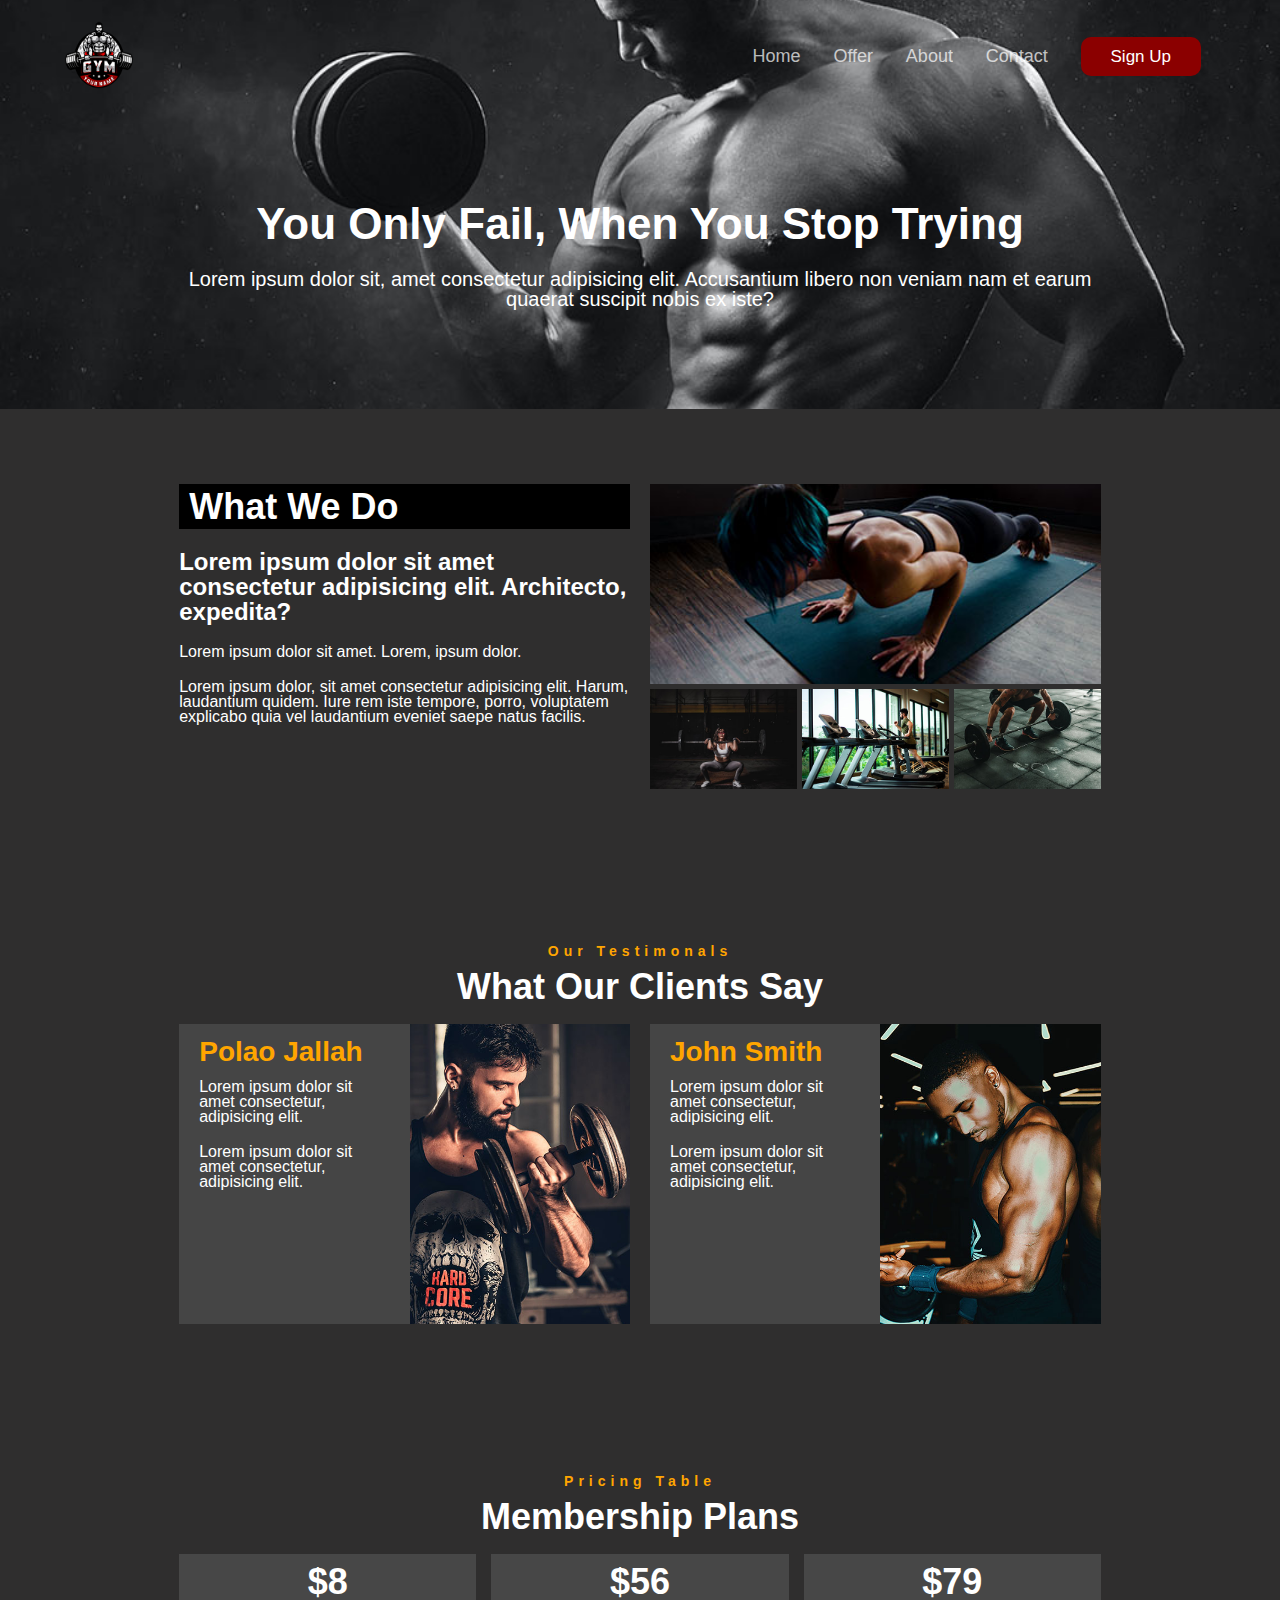
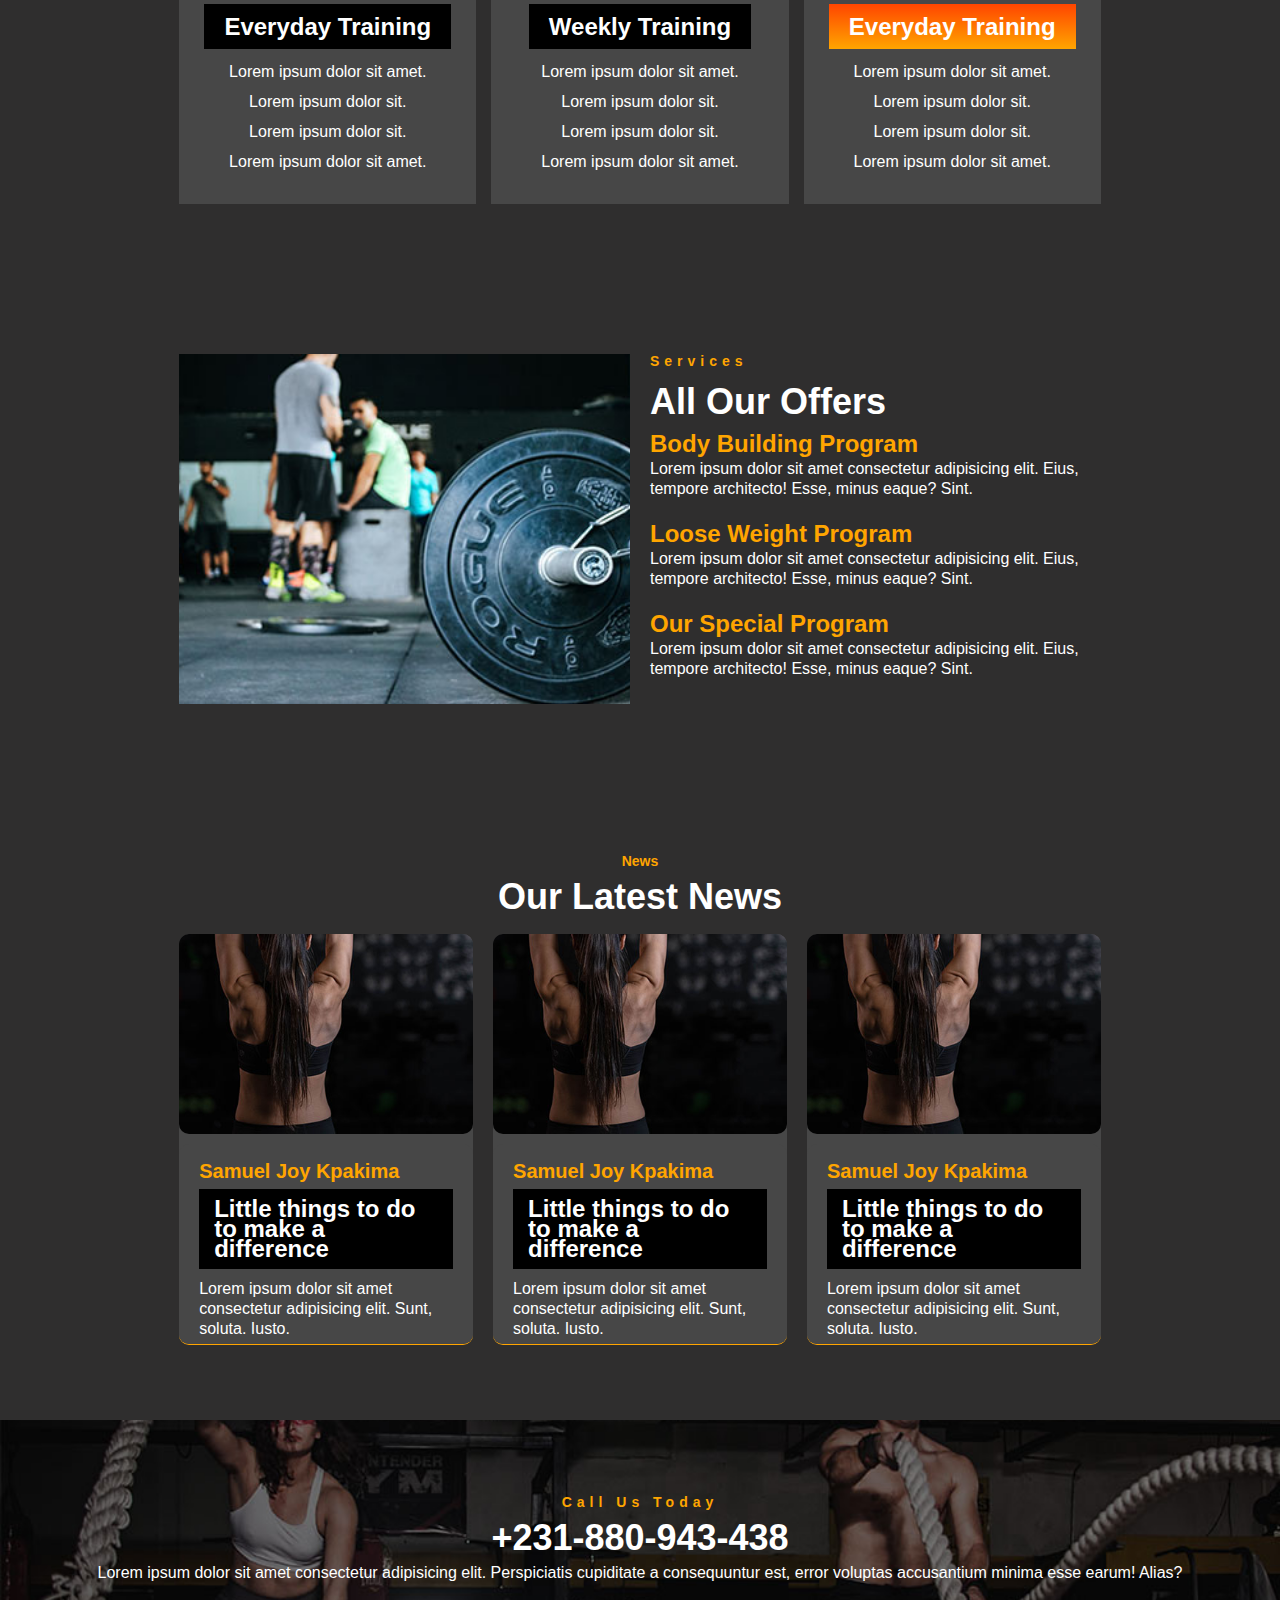
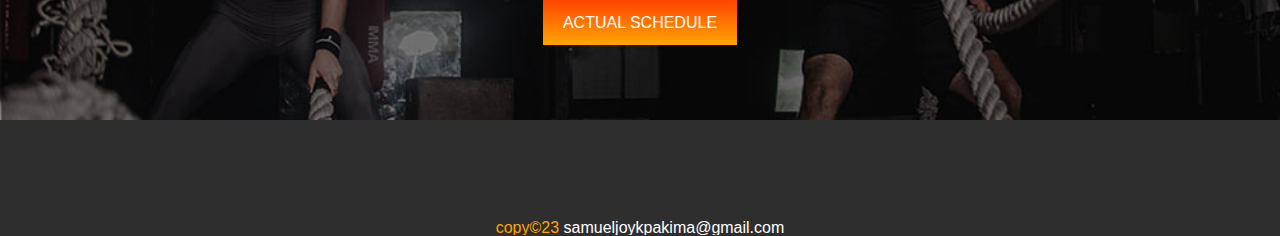
<file: index.html>
<!DOCTYPE html>
<html lang="en">
  <head>
    <meta charset="UTF-8" />
    <meta http-equiv="X-UA-Compatible" content="ie=edge" />
    <meta http-equiv="X-UA-Compatible" content="IE=edge" />
    <meta name="viewport" content="width=device-width, initial-scale=1.0" />
    <title>Gaint Gym | Home</title>
    <link rel="stylesheet" type="text/css" href="./components.css" />
    <link rel="stylesheet" type="text/css" href="./global.css" />
  </head>
  <body>
    <!-- The header -->
    <div class="nav">
      <div class="container">
        <div class="header-container">
          <a href="index.html">
            <img class="logo" src="./Images/gym logo.png" alt="Gaint Gym" />
          </a>

          <nav>
            <div class="nav-menu">
              <img src="./Images/menu.svg" alt="Gaint Gym" />
            </div>
            <div class="bg-overlay"></div>
            <ul class="nav-list">
              <div class="nav-close">
                <img src="./Images/x.svg" alt="" />
              </div>

              <div class="nav-list-container">
                <li><a class="nav-link" href="index.html">Home</a></li>
                <li><a class="nav-link" href="#offer">Offer</a></li>
                <li><a class="nav-link" href="#about">About</a></li>
                <li><a class="nav-link" href="#contact">Contact</a></li>
                <li><a id="primary-btn" href="signup.html">Sign Up</a></li>
              </div>
            </ul>
          </nav>
        </div>

        <!-- showcase content -->
        <div class="showcase-content">
          <h1>You Only Fail, When You Stop Trying</h1>
          <p>
            Lorem ipsum dolor sit, amet consectetur adipisicing elit.
            Accusantium libero non veniam nam et earum quaerat suscipit nobis ex
            iste?
          </p>
        </div>
        <!-- End showcse content -->
      </div>
    </div>
    <!-- End The header -->

    <!-- What we do -->
    <div class="container">
      <div class="section">
        <div id="about" class="whatWeDo-container">
          <div class="whatWeDo-Info-container">
            <h1>What We Do</h1>
            <h3>
              Lorem ipsum dolor sit amet consectetur adipisicing elit.
              Architecto, expedita?
            </h3>
            <p>Lorem ipsum dolor sit amet. Lorem, ipsum dolor.</p>
            <p>
              Lorem ipsum dolor, sit amet consectetur adipisicing elit. Harum,
              laudantium quidem. Iure rem iste tempore, porro, voluptatem
              explicabo quia vel laudantium eveniet saepe natus facilis.
            </p>
          </div>
          <div class="whatWeDo-img-container">
            <div class="welcome-one-container">
              <img src="./Images/welcome-one.jpg" alt="Gaint Gym" />
            </div>
            <div class="welcome-two-container">
              <img src="./Images/welcome-two.jpg" alt="Gaint Gym" />
            </div>
            <div class="welcome-three-container">
              <img src="./Images/welcome-three.jpg" alt="Gaint Gym" />
            </div>
            <div class="welcome-four-container">
              <img src="./Images/welcome-four.jpg" alt="Gaint Gym" />
            </div>
          </div>
        </div>
      </div>
    </div>
    <!-- End What we do -->

    <!-- our testimonal -->
    <div class="container">
      <div class="section">
        <div class="testimonalHeading-container">
          <h4>Our Testimonals</h4>
          <h1>What Our Clients Say</h1>
        </div>
        <div class="ourTestimonal-container">
          <div class="person-one-container">
            <div class="person-one-info">
              <h2>Polao Jallah</h2>
              <p>Lorem ipsum dolor sit amet consectetur, adipisicing elit.</p>
              <p>Lorem ipsum dolor sit amet consectetur, adipisicing elit.</p>
            </div>
            <div class="person-one-img">
              <img src="./Images/testimonal-one.jpg" alt="Polao Jallah" />
            </div>
          </div>
          <div class="person-two-container">
            <div class="person-one-info">
              <h2>John Smith</h2>
              <p>Lorem ipsum dolor sit amet consectetur, adipisicing elit.</p>
              <p>Lorem ipsum dolor sit amet consectetur, adipisicing elit.</p>
            </div>
            <div class="person-two-img">
              <img
                id="john-smith"
                src="./Images/testimonal-two.jpg"
                alt="John Smith"
              />
            </div>
          </div>
        </div>
      </div>
    </div>
    <!-- End our testimonal -->

    <!-- pricing table -->
    <div class="container">
      <div class="section">
        <div class="pricing-table-heading">
          <h4>Pricing Table</h4>
          <h1>Membership Plans</h1>
        </div>
        <div class="pricing-table-container">
          <div class="eight-dollar-container">
            <h1>$8</h1>
            <h3>Everyday Training</h3>
            <p>Lorem ipsum dolor sit amet.</p>
            <p>Lorem ipsum dolor sit.</p>
            <p>Lorem ipsum dolor sit.</p>
            <p>Lorem ipsum dolor sit amet.</p>
          </div>
          <div class="fiftysix-dollar-container">
            <h1>$56</h1>
            <h3>Weekly Training</h3>
            <p>Lorem ipsum dolor sit amet.</p>
            <p>Lorem ipsum dolor sit.</p>
            <p>Lorem ipsum dolor sit.</p>
            <p>Lorem ipsum dolor sit amet.</p>
          </div>
          <div class="seventynine-dollar-container">
            <h1>$79</h1>
            <h3>Everyday Training</h3>
            <p>Lorem ipsum dolor sit amet.</p>
            <p>Lorem ipsum dolor sit.</p>
            <p>Lorem ipsum dolor sit.</p>
            <p>Lorem ipsum dolor sit amet.</p>
          </div>
        </div>
      </div>
    </div>
    <!-- End pricing table -->

    <!-- services container -->
    <div class="container">
      <div class="section">
        <div id="offer" class="services-container">
          <div class="services-img-container">
            <img src="./Images/offers.jpg" alt="Gaint Gym" />
          </div>
          <div class="services-info-container">
            <h4>Services</h4>
            <h1>All Our Offers</h1>
            <div>
              <h3>Body Building Program</h3>
              <p>
                Lorem ipsum dolor sit amet consectetur adipisicing elit. Eius,
                tempore architecto! Esse, minus eaque? Sint.
              </p>
            </div>
            <div>
              <h3>Loose Weight Program</h3>
              <p>
                Lorem ipsum dolor sit amet consectetur adipisicing elit. Eius,
                tempore architecto! Esse, minus eaque? Sint.
              </p>
            </div>
            <div>
              <h3>Our Special Program</h3>
              <p>
                Lorem ipsum dolor sit amet consectetur adipisicing elit. Eius,
                tempore architecto! Esse, minus eaque? Sint.
              </p>
            </div>
          </div>
        </div>
      </div>
    </div>
    <!-- End services container -->

    <!-- our latest news -->
    <div class="container">
      <div class="section">
        <div class="latest-news-heading">
          <h4>News</h4>
          <h1>Our Latest News</h1>
        </div>
        <div class="ourlatest-container">
          <div class="news-one-container">
            <div class="news-one-img-container">
              <img src="./Images/news-one.jpg" alt="Gaint Gym" />
            </div>
            <div class="news-one-info-container">
              <h4>Samuel Joy Kpakima</h4>
              <h3>Little things to do to make a difference</h3>
              <p>
                Lorem ipsum dolor sit amet consectetur adipisicing elit. Sunt,
                soluta. Iusto.
              </p>
            </div>
          </div>
          <div class="news-one-container">
            <div class="news-one-img-container">
              <img src="./Images/news-one.jpg" alt="Gaint Gym" />
            </div>
            <div class="news-one-info-container">
              <h4>Samuel Joy Kpakima</h4>
              <h3>Little things to do to make a difference</h3>
              <p>
                Lorem ipsum dolor sit amet consectetur adipisicing elit. Sunt,
                soluta. Iusto.
              </p>
            </div>
          </div>
          <div class="news-one-container">
            <div class="news-one-img-container">
              <img src="./Images/news-one.jpg" alt="Gaint Gym" />
            </div>
            <div class="news-one-info-container">
              <h4>Samuel Joy Kpakima</h4>
              <h3>Little things to do to make a difference</h3>
              <p>
                Lorem ipsum dolor sit amet consectetur adipisicing elit. Sunt,
                soluta. Iusto.
              </p>
            </div>
          </div>
        </div>
      </div>
    </div>
    <!-- End our Latest news -->

    <!-- Contact us -->
    <div class="contact-bg">
      <div class="container">
        <div class="section">
          <div id="contact" class="contact-container">
            <h4>Call Us Today</h4>
            <h1>+231-880-943-438</h1>
            <p>
              Lorem ipsum dolor sit amet consectetur adipisicing elit.
              Perspiciatis cupiditate a consequuntur est, error voluptas
              accusantium minima esse earum! Alias?
            </p>
            <a href="" class="schedule-btn">Actual Schedule</a>
          </div>
        </div>
      </div>
    </div>

    <div class="container">
      <p id="copyright">
        copy&copy;23
        <a href="mailto:samueljoykpakima@gmail.com"
          >samueljoykpakima@gmail.com</a
        >
      </p>
    </div>
    <!-- End contact us -->
    <script src="./script.js"></script>
  </body>
</html>
</file>
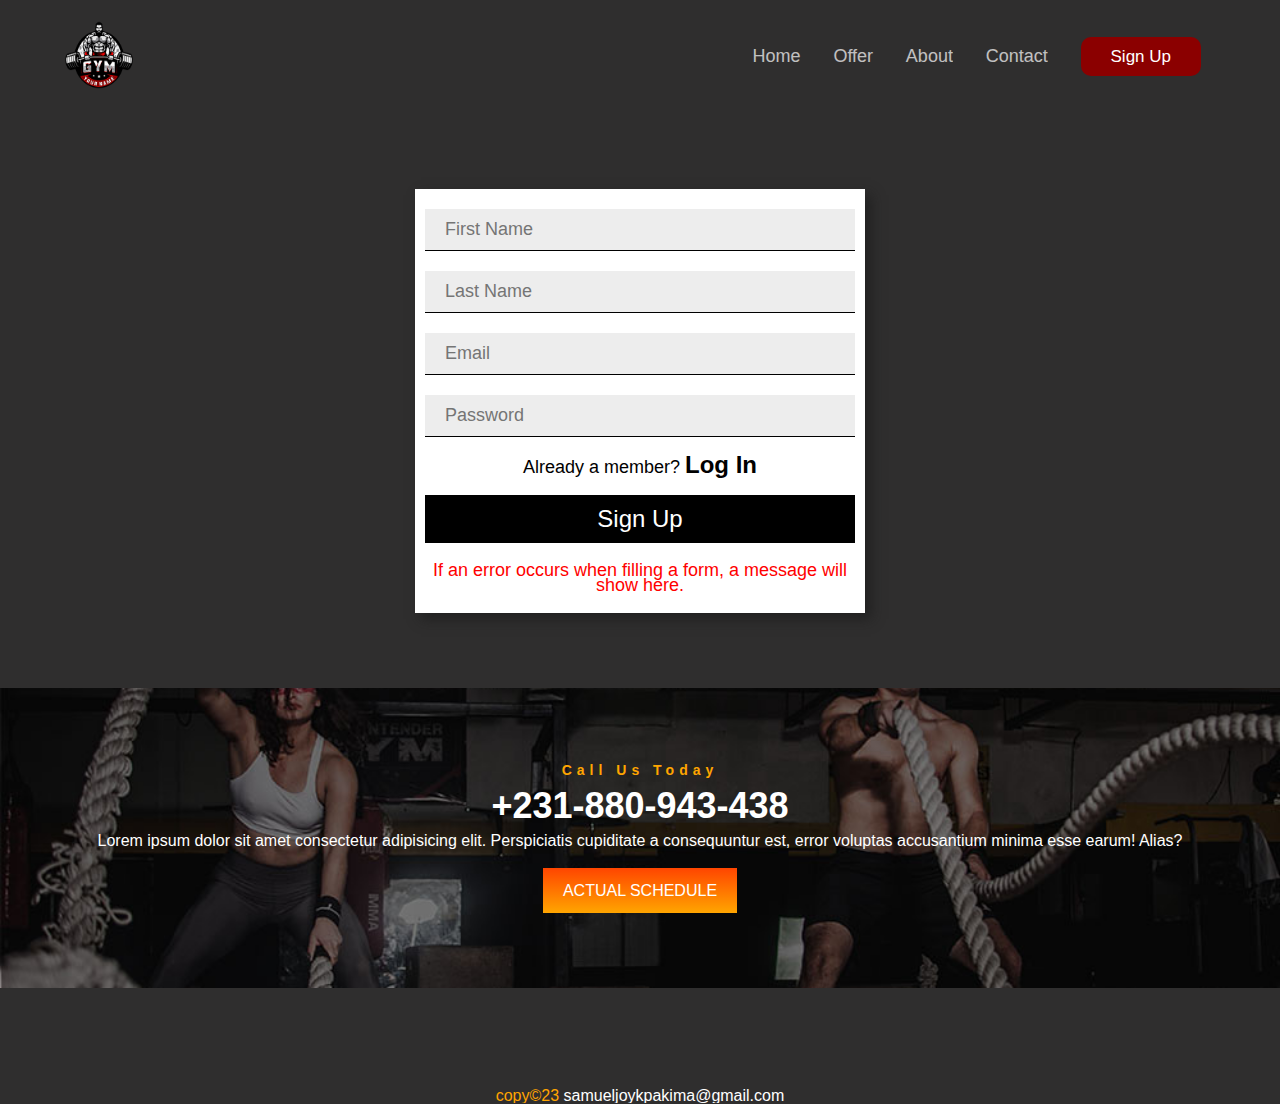
<file: signup.html>
<!DOCTYPE html>
<html lang="en">
  <head>
    <meta charset="UTF-8" />
    <meta http-equiv="X-UA-Compatible" content="IE=edge" />
    <meta name="viewport" content="width=device-width, initial-scale=1.0" />
    <title>Gaint Gym | Home</title>
    <link rel="stylesheet" type="text/css" href="./components.css" />
    <link rel="stylesheet" type="text/css" href="./global.css" />
  </head>
  <body>
    <!-- The header -->

    <div class="container">
      <div class="header-container">
        <a href="index.html">
          <img class="logo" src="./Images/gym logo.png" alt="Gaint Gym" />
        </a>

        <nav>
          <div class="nav-menu">
            <img src="./Images/menu.svg" alt="Gaint Gym" />
          </div>
          <div class="bg-overlay"></div>
          <ul class="nav-list">
            <div class="nav-close">
              <img src="./Images/x.svg" alt="" />
            </div>

            <div class="nav-list-container">
              <li><a class="nav-link" href="index.html">Home</a></li>
              <li><a class="nav-link" href="#offer">Offer</a></li>
              <li><a class="nav-link" href="#about">About</a></li>
              <li><a class="nav-link" href="#contact">Contact</a></li>
              <li><a id="primary-btn" href="signup.html">Sign Up</a></li>
            </div>
          </ul>
        </nav>
      </div>
    </div>
    <!-- End The header -->

    <!-- signup form -->
    <div class="container">
      <div class="section">
        <div class="form-container">
          <form action="practice.php" method="post">
            <div class="firstname-container">
              <input
                type="text"
                name="firstName"
                required
                placeholder="First Name"
              />
            </div>
            <div class="lastname-container">
              <input
                type="text"
                name="lastName"
                required
                placeholder="Last Name"
              />
            </div>
            <div class="email-container">
              <input
                type="email"
                name="useremail"
                required
                placeholder="Email"
              />
            </div>
            <div class="password-container">
              <input
                type="password"
                name="userpasword"
                required
                placeholder="Password"
              />
            </div>
            <div class="info-container">
              <p>
                Already a member? <a href="#"><b>Log In</b></a>
              </p>
            </div>
            <div class="signup-btn-container">
              <input type="submit" name="signup-btn" value="Sign Up" />
            </div>
            <p>
              If an error occurs when filling a form, a message will show here.
            </p>
          </form>
        </div>
      </div>
    </div>
    <!-- End signup form -->

    <!-- Contact us -->
    <div class="contact-bg">
      <div class="container">
        <div class="section">
          <div id="contact" class="contact-container">
            <h4>Call Us Today</h4>
            <h1>+231-880-943-438</h1>
            <p>
              Lorem ipsum dolor sit amet consectetur adipisicing elit.
              Perspiciatis cupiditate a consequuntur est, error voluptas
              accusantium minima esse earum! Alias?
            </p>
            <a href="" class="schedule-btn">Actual Schedule</a>
          </div>
        </div>
      </div>
    </div>

    <div class="container">
      <p id="copyright">
        copy&copy;23
        <a href="mailto:samueljoykpakima@gmail.com"
          >samueljoykpakima@gmail.com</a
        >
      </p>
    </div>
    <!-- End contact us -->
    <script src="./script.js"></script>
  </body>
</html>
</file>
<file: components.css>
.nav {
      position: relative;
      background-image: url("./Images/showcase.jpg");
      background-position: center;
      background-size: 100%; 
      background-repeat: no-repeat;
      }
@media only screen and (max-width: 768px) {
    .nav {
        background-position: top;
        height: fit-content;
    }
}

.nav-menu,
.nav-close,
.bg-overlay {
    display: none;
}

.header-container {
 width: 100%;
 display: flex;
 align-items: center;
 justify-content: space-between;
 padding: 20px 0px;

}
@media only screen and (max-width: 768px) {
    .header-container {
        padding: 10px 0px;
    }
}
.logo {
    width: 70px;
    height: 70px;
}

.nav-list li {
    display: inline;
    margin: 15px;
    font-size: 1.6rem;
    font-weight: 500;
}
.nav-list .nav-link {
    opacity: 70%;
    font-size: 18px;
    font-weight: 500;
    transition: .2s;
}
.nav-list .nav-link:hover {
    opacity: 100%;
}

#primary-btn {
    background-color: darkred;
    color: white;
    padding: 1.2rem 2rem;
}
#primary-btn:hover {
    background-color: rgb(149, 5, 5);
    cursor: pointer;
    transition: .2s;
}
@media only screen and (min-width: 768px) {
    #primary-btn {
        padding: 1rem 3rem;
        font-size: 17px;
        border-radius: 10px;
    }
}

@media only screen and (max-width: 768px) {
    .nav {
        position: relative;
    }
    .nav-list {
        position: absolute;
        left: 100%;
        top: 0;
        height: 100vh;
        width: 80%;
        transform: translateX(0%);
        transition: .3s ease-in transform;
        display: flex;
        align-items: center;
        justify-content: flex-end;
        text-align: right;
        padding: 10px;
        background-color: rgb(71, 71, 71);
        z-index: 1000;
        overflow: hidden;
    }
    .nav-list li {
        display: block;
        margin-bottom: 30px;
    }
    .nav-list a {
        font-size: 18px;
    }

    .nav-menu,
    .nav-close {
        display: block;
        display: block;
        
    }
    .nav-close {
        position: absolute;
        top: 1rem;
        right: 1rem;
    }
    .nav-close img,
    .nav-menu img {
        width: 30px;
        height: 30px;
        background-color: white;
        pointer-events: none;
    }
    .bg-overlay {
        width: 100%;
        height: 100vh;
        position: absolute;
        top: 0;
        left: 0;
        display: none;
        /* background-color: red; */
    }

    .bg-overlay.active {
        display: block;
    }
   .nav-list.show {
    transform: translateX(-100%)
   }
}

/* showcase content styles */

.showcase-content {
    display: flex;
    flex-direction: column;
    gap: 3.5rem;
    justify-content: center;
    align-items: center;
    padding: 100px;
    text-align: center;
}

.showcase-content h1 {
    font-size: 44px;
    line-height: 2rem;
}
.showcase-content p {
    font-size: 20px;
    line-height: 2rem;
}

@media only screen and (max-width: 768px) {
    .showcase-content h1 {
        font-size: 28px;
        line-height: 2.5rem;
    }
    .showcase-content p {
        font-size: 16px;
        line-height: 2rem;
    }
    .showcase-content {
        padding: 50px;
        gap: 1rem;
    }
}

@media only screen and (max-width: 481px) {
    .showcase-content h1 {
        font-size: 24px;
        line-height: 2rem;
    }
    .showcase-content p {
        font-size: 12px;
        line-height: 1.6rem;
    }
    .showcase-content {
        padding: 20px;
        gap: 1rem;
    }
}

/* What we do styles */
.whatWeDo-container {
    width: 80%;
    max-width: 1000px;
    margin: 0 auto;
    display: grid;
    grid-template-columns: 1fr 1fr;
    grid-template-rows: 310px;
    gap: 2rem;
    grid-auto-rows: 310px;
}

.whatWeDo-Info-container {
    display: flex;
    flex-direction: column;
    gap: 2rem;
}
.whatWeDo-Info-container h1 {
    font-size: 36px;
    background-color: black;
    padding: 1.5rem 1rem;
}
.whatWeDo-Info-container p {
    font-size: 16px;
}
.whatWeDo-Info-container h3 {
    font-size: 24px;
    line-height: 2.5rem;
}

.whatWeDo-img-container {
    display: grid;
    grid-template-columns: 1fr 1fr 1fr;
    grid-template-rows: 200px 100px;
    gap: .5rem;
}
.welcome-one-container {
    grid-column: span 3;
}
.welcome-one-container > img {
    width: 100%;
    height: 100%;
    object-fit: cover;
}
.welcome-two-container > img {
    width: 100%;
    height: 100%;
    object-fit: cover;
}
.welcome-three-container > img {
    width: 100%;
    height: 100%;
    object-fit: cover;
}
.welcome-four-container > img {
    width: 100%;
    height: 100%;
    object-fit: cover;
}

@media only screen and (max-width: 768px) {
    .whatWeDo-container {
        grid-template-columns: 1fr;
        width: 100%;
    }
    .whatWeDo-Info-container {
        justify-content: center;
    }
}

@media only screen and (max-width: 481px) {
    .whatWeDo-container {
        grid-template-columns: 1fr;
        width: 100%;
    }
    .whatWeDo-Info-container h1 {
        font-size: 28px;
    }
    .whatWeDo-Info-container p {
        font-size: 14px;
    }
}


/* Our Testimonals Styles */

.ourTestimonal-container {
    width: 80%;
    max-width: 1000px;
    margin: 0 auto;
    display: grid;
    grid-template-columns: repeat(2, 1fr);
    grid-template-rows: 300px;
    gap: 2rem;
}

.person-one-img > img {
    width: 100%;
    height: 100%;
    object-fit: cover;
}
.person-two-img > img {
    width: 100%;
    height: 100%;
    object-fit: cover;
}

.person-one-container {
    display: grid;
    grid-template-columns: 1fr 1fr;
    grid-template-rows: 300px;
    gap: 1rem;
    background-color: rgb(69, 69, 69);

}

.person-two-container {
    display: grid;
    grid-template-columns: 1fr 1fr;
    grid-template-rows: 300px;
    gap: 1rem;
    background-color: rgb(69, 69, 69);
}

.person-one-info {
    padding: 20px;
    background-color: rgb(69, 69, 69);
    display: flex;
    flex-direction: column;
    gap: 2rem;
}

.person-one-info > h2 {
    font-size: 28px;
    color: orange;
}
.person-one-info > p {
    font-size: 16px;
}

.testimonalHeading-container {
    display: flex;
    flex-direction: column;
    gap: 2rem;
    margin-bottom: 30px;
    align-items: center;
    text-align: center;
}
.testimonalHeading-container > h4 {
    letter-spacing: .5rem;
    font-size: 14px;
    color: orange;
}
.testimonalHeading-container > h1 {
    font-size: 36px;

}

@media only screen and (max-width: 768px) {
.ourTestimonal-container {
    grid-template-columns: 1fr;
    width: 100%;
}
}

@media only screen and (max-width: 481px) {
    .ourTestimonal-container {
        grid-template-columns: 1fr;
        width: 100%;
    }
    .testimonalHeading-container > h1 {
        font-size: 28px;
    }
    .person-one-info {
        padding: 10px;
    }
    .person-one-info > h2 {
        line-height: 2.5rem;
    }
}


/* pricing table styles */

.pricing-table-container {
    width: 80%;
    max-width: 1000px;
    margin: 0 auto;
    display: grid;
    grid-template: repeat(1, 250px) / repeat(auto-fit, minmax(250px, 1fr));
    gap: 1.5rem;
    grid-auto-rows: 250px;

}

.eight-dollar-container {
    background-color: rgb(71, 71, 71);
    padding: 20px;
    display: flex;
    flex-direction: column;
    gap: 1.5rem;
    text-align: center;
    align-items: center;
}
.eight-dollar-container > h3 {
    font-size: 24px;
    background-color: black;
    padding: 1.5rem 2rem;
}
.eight-dollar-container > h1 {
    font-size: 36px;
}
.eight-dollar-container > p {
    font-size: 16px;
}
.eight-dollar-container:hover {
    box-shadow: 4px 4px 12px rgb(143, 40, 2);
    cursor: pointer;
    transition: .2s;
}

.fiftysix-dollar-container {
    background-color: rgb(71, 71, 71);
    padding: 20px;
    display: flex;
    flex-direction: column;
    gap: 1.5rem;
    align-items: center;
    text-align: center;
}
.fiftysix-dollar-container > h1 {
    font-size: 36px;
}
.fiftysix-dollar-container > h3 {
    font-size: 24px;
    background-color: black;
    padding: 1.5rem 2rem;
}
.fiftysix-dollar-container > p {
    font-size: 16px;
}
.fiftysix-dollar-container:hover {
    box-shadow: 4px 4px 12px rgb(143, 40, 2);
    cursor: pointer;
    transition: .2s;
}

.seventynine-dollar-container {
    background-color: rgb(71, 71, 71);
    padding: 20px;
    display: flex;
    flex-direction: column;
    gap: 1.5rem;
    align-items: center;
    text-align: center;
}
.seventynine-dollar-container > h1 {
    font-size: 36px;
}
.seventynine-dollar-container > h3 {
    font-size: 24px;
    padding: 1.5rem 2rem;
    background: linear-gradient(orangered, orange)
}
.seventynine-dollar-container > p {
    font-size: 16px;
}

.seventynine-dollar-container:hover {
    box-shadow: 4px 4px 12px rgb(143, 40, 2);
    cursor: pointer;
    transition: .2s;
}
.pricing-table-heading {
    display: flex;
    flex-direction: column;
    gap: 2rem;
    align-items: center;
    text-align: center;
    margin-bottom: 30px;
}
.pricing-table-heading > h4 {
    font-size: 14px;
    letter-spacing: .5rem;
    color: orange;
}
.pricing-table-heading > h1 {
    font-size: 36px;
}
@media only screen and (max-width: 768px) {
    .pricing-table-container {
        width: 100%;
    }
    .seventynine-dollar-container > h1 {
        font-size: 28px;
    }
    .seventynine-dollar-container > h3 {
        font-size: 20px;
        padding: 1rem 1.5rem;
        background: linear-gradient(orangered, orange)
    }
    .seventynine-dollar-container > p {
        font-size: 14px;
    }

    .fiftysix-dollar-container > h1 {
        font-size: 28px;
    }
    .fiftysix-dollar-container > h3 {
        font-size: 20px;
        background-color: black;
        padding: 1rem 1.5rem;
    }
    .fiftysix-dollar-container > p {
        font-size: 14px;
    }

    .eight-dollar-container > h3 {
        font-size: 20px;
        background-color: black;
        padding: 1rem 1.5rem;
    }
    .eight-dollar-container > h1 {
        font-size: 28px;
    }
    .eight-dollar-container > p {
        font-size: 14px;
    }

    .pricing-table-heading > h4 {
        font-size: 14px;
        letter-spacing: .5rem;
        color: orange;
    }
    .pricing-table-heading > h1 {
        font-size: 28px;
    }
}

/* Services styles */

.services-container {
    width: 80%;
    max-width: 1000px;
    margin: 0 auto;
    display: grid;
    grid-template-columns: 1fr 1fr;
    grid-template-rows: 350px;
    grid-auto-rows: 350px;
    gap: 2rem;
}
.services-img-container > img {
    width: 100%;
    height: 100%;
    object-fit: cover;
}

.services-info-container {
    display: flex;
    flex-direction: column;
    gap: 2.5rem;
}
.services-info-container h1 {
    font-size: 36px;
}
.services-info-container h3 {
    font-size: 24px;
    color: orange;
}
.services-info-container h4 {
    font-size: 14px;
    letter-spacing: .5rem;
    color: orange;
}
.services-info-container p {
    font-size: 16px;
}
.services-info-container div {
   display: flex;
   flex-direction: column;
   gap: .5rem;
   line-height: 2rem;
}

@media only screen and (max-width: 768px) {
    .services-container {
        grid-template-columns: 1fr;
        width: 100%;
        grid-template-rows: 300px;
        grid-template-rows: 300px;
    }

    .services-info-container h1 {
        font-size: 28px;
    }
    .services-info-container h3 {
        font-size: 20px;
        color: orange;
    }
    .services-info-container h4 {
        font-size: 14px;
        letter-spacing: .5rem;
        color: orange;
    }
    .services-info-container p {
        font-size: 16px;
    }
    .services-info-container {
        gap: 1.5rem;
    }
    
}

/* our latest news styles */
.ourlatest-container {
    width: 80%;
    max-width: 1000px;
    margin: 0 auto;
    display: grid;
    grid-template-columns: repeat(auto-fit, minmax(250px, 1fr));
    gap: 2rem;
}

.news-one-img-container > img {
    width: 100%;
    height: 100%;
    object-fit: cover;
    border-radius: 10px;
    object-position: bottom;
}
.news-one-container {
    border-radius: 10px;
    display: grid;
    grid-template: repeat(2, 200px) / repeat(1, 1fr);
    gap: 1rem;
    background-color: rgb(71, 71, 71);
    border-bottom: 1px solid orange;
}
.news-one-info-container {
    padding: 20px;
    border-radius: 10px;
    display: flex;
    flex-direction: column;
    gap: 1rem;
    background-color: rgb(71, 71, 71);
}
.news-one-info-container > h4 {
    font-size: 20px;
    color: orange;
}
.news-one-info-container > h3 {
    font-size: 24px;
    background-color: black;
    padding: 1rem 1.5rem;
    line-height: 2rem;
}
.news-one-info-container > p {
    font-size: 16px;
    line-height: 2rem;
}

.latest-news-heading {
    text-align: center;
    margin-bottom: 30px;
    display: flex;
    flex-direction: column;
    gap: 2rem;
}
.latest-news-heading > h4 {
    font-size: 14px;
    color: orange;
}
.latest-news-heading > h1 {
    font-size: 36px;

}

@media only screen and (max-width: 768px) {
    .ourlatest-container {
        width: 100%;
    }
    .news-one-info-container {
        padding: 10px;
        gap: .5rem;
    }

    .news-one-info-container > h4 {
        font-size: 18px;
    }
    .news-one-info-container > h3 {
        font-size: 20px;
        background-color: black;
        padding: .5rem 1rem;
        line-height: 2rem;
    }
    .news-one-info-container > p {
        font-size: 16px;
    }
    
    .latest-news-heading > h4 {
        font-size: 14px;
        color: orange;
    }
    .latest-news-heading > h1 {
        font-size: 28px;
    
    }
}

/* contact styles */
.contact-bg {
    background-image: url("./Images/contact-bg.jpg");
    background-position: center;
    background-repeat: no-repeat;
    background-size: 100%;
}
.contact-container {
    display: flex;
    flex-direction: column;
    gap: 2rem;
    align-items: center;
    text-align: center;
}
.contact-container > h4 {
    font-size: 14px;
    color: orange;
    letter-spacing: .5rem;
}
.contact-container > h1 {
    font-size: 36px;
}
.contact-container > p {
    font-size: 16px;
}

.schedule-btn {
    background: linear-gradient(orangered, orange);
    font-size: 16px;
    padding: 1.5rem 2rem;
    font-weight: 500;
    text-transform: uppercase;
}
.schedule-btn:hover {
    cursor: pointer;
    opacity: .8;
    transition: .2s;
}

@media only screen and (max-width: 768px) {
    .contact-container > h1 {
        font-size: 28px;
    }
    .contact-container > p {
        font-size: 16px;
    }
    
    .contact-container {
        gap: 1rem;
    }
    
}


/* signup form styles */

form {
    width: 100%;
    display: flex;
    flex-direction: column;
    gap: 2rem;
    background-color: white;
    padding: 20px 10px;
}

input[type="text"] {
    width: 100%;
    padding: 10px 20px;
    border: none;
    outline: none;
    border-bottom: 1px solid black;
    background-color: #ededed;
    font-size: 14px;
    color: black;
}

input[type="email"] {
    width: 100%;
    padding: 10px 20px;
    border: none;
    outline: none;
    border-bottom: 1px solid black;
    background-color: #ededed;
    font-size: 14px;
    color: black;
}

input[type="password"] { 
   width: 100%;
   padding: 10px 20px;
   border: none;
   outline: none;
   border-bottom: 1px solid black;
   background-color: #ededed;
   font-size: 14px;
   color: black;
}

.info-container > p { 
  color: black;
  font-size: 14px;
  text-align: center;
  font-weight: 500;
}
.info-container b { 
    color: black;
    font-weight: 600;
    font-size: 20px;
}

input[type="submit"] {
  width: 100%;
  color: white;
  background-color: black;
  padding: 10px 20px;
  border: none;
  outline: none;
  font-size: 20px;
  font-weight: 500;
  cursor: pointer;
}

form > p { 
color: red;
text-align: center;
font-weight: 500;
font-size: 16px;
}

@media only screen and (min-width: 768px) {
    form {
        width: 100%;
        max-width: 450px;
        margin: 0 auto;
        box-shadow: 6px 6px 12px rgba(25, 25, 25, 0.667);
    }
   
    input[type="text"] {
        font-size: 18px;
    }

    input[type="email"] {
        font-size: 18px;
    }
    
    input[type="password"] {
        font-size: 18px;
    }
    
    .info-container p {
        font-size: 18px;
    }
    .info-container b {
        font-size: 24px;
    }
    input[type="submit"] {
        font-size: 24px;
    }

    form > p {
        font-size: 18px;
    }
}

#copyright {
    text-align: center;
    color: orange;
    margin-top: 100px;
}
</file>
<file: global.css>
body {
    line-height: 1.5rem;
    background-color: rgb(47, 46, 46);
    overflow-x: hidden;
}
/* @media only screen and (max-width: 481px) {
    body { 
        overflow: hidden;
    }
} */

html {
    overflow-x: hidden;
    font-size: 10px; 
}

* {
    box-sizing: border-box;
    margin: 0;
    padding: 0;
    font-family: 'Segoe UI', Tahoma, Geneva, Verdana, sans-serif;
    color: white;
}

a {
    text-decoration: none;
}

.container {
    width: 90%;
    max-width: 1200px;
    margin: 0 auto;
}

.section {
    padding: 75px 0px;
}

@media only screen and (max-width: 481px) {
    .section {
        padding: 50px 0px;
    }
}
 
p {
    font-size: 16px;
}

h5 {
    font-size: 16px
}
h4 {
    font-size: 18px;
}
</file>
